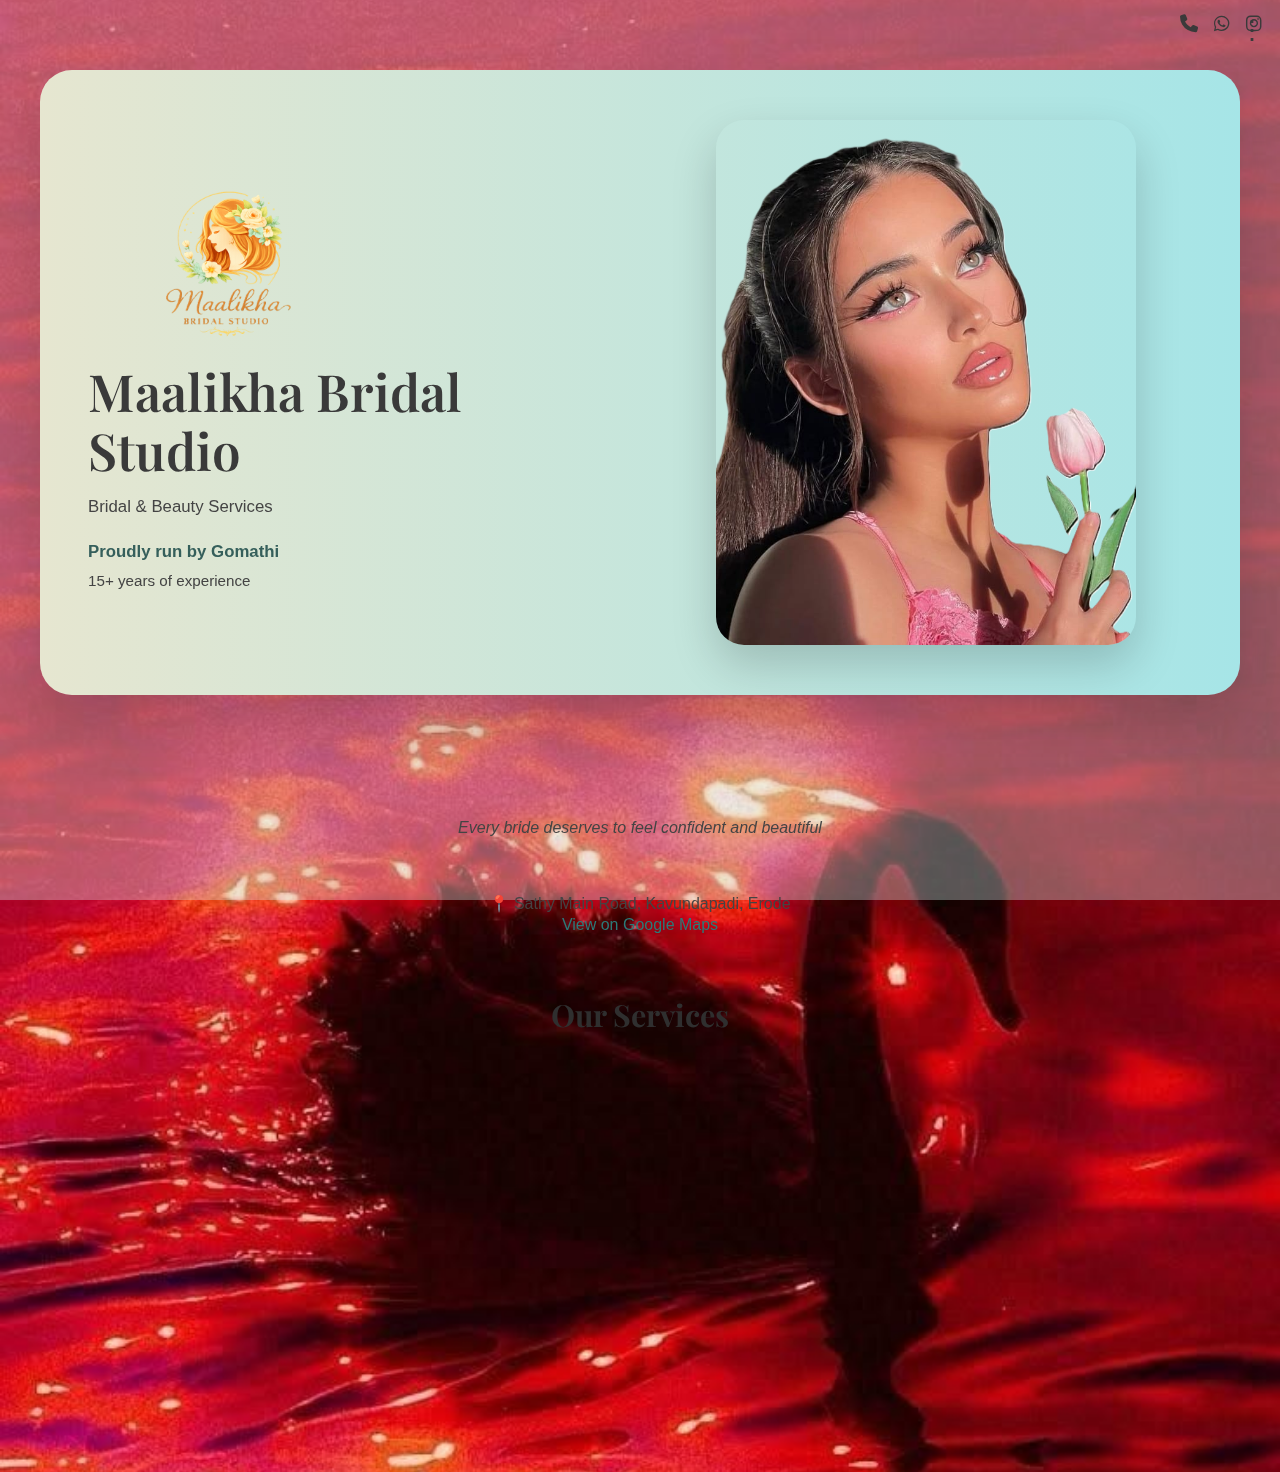
<file: index.html>
<!DOCTYPE html>
<html lang="en">
<head>
  <meta charset="UTF-8">
  <meta name="viewport" content="width=device-width, initial-scale=1.0">
  <title>Maalikha Bridal Studio</title>

  <!-- Google Fonts -->
  <link rel="preconnect" href="https://fonts.googleapis.com">
  <link rel="preconnect" href="https://fonts.gstatic.com" crossorigin>
  <link href="https://fonts.googleapis.com/css2?family=Playfair+Display:ital,wght@1,600&family=Great+Vibes&display=swap" rel="stylesheet">

  <!-- Icons -->
  <link rel="stylesheet" href="https://cdnjs.cloudflare.com/ajax/libs/font-awesome/6.5.0/css/all.min.css"/>

  <link rel="stylesheet" href="style.css">
</head>
<body>

  <!-- TOP BAR -->
  <div class="top-bar">
    <a href="tel:+919715530564"><i class="fas fa-phone"></i></a>
    <a href="https://wa.me/919715530564"><i class="fab fa-whatsapp"></i></a>
    <a href="https://www.instagram.com/maalikha_bridal_studio?utm_source=ig_web_button_share_sheet&igsh=ZDNlZDc0MzIxNw=="><i class="fab fa-instagram"></i></a>
     <div class="menu-icon" onclick="toggleMenu()">⋮</div>
  </div>

 

<div id="menu" class="menu">
  <a href="index.html">Home</a>
  <a href="about.html">About</a>
  <a href="contact.html">Contact</a>
</div>

<!-- hero section-->
  <section class="hero">
  <div class="hero-box">

    <div class="hero-left">
<div class="brand-row">
  <img src="images/logo.png" class="logo" alt="Logo">
  <h1>Maalikha Bridal Studio</h1>
</div>


      <p class="tagline">Bridal & Beauty Services</p>

      <p class="owner">Proudly run by Gomathi</p>
      <p class="experience">15+ years of experience</p>
    </div>

    <div class="hero-right">
      <img src="images/hero-woman.png" alt="Bridal Model">
    </div>

  </div>
</section>
<section class="quote-section">
  <p class="quote">
    Every bride deserves to feel confident and beautiful
  </p>
</section>
<section class="address-section">
  <p>📍 Sathy Main Road, Kavundapadi, Erode</p>
  <a href="https://maps.app.goo.gl/dPZ41K4VTPwSscxK9" target="_blank">
    View on Google Maps
  </a>
</section>
<section class="services-section">

  <h2 class="services-title">Our Services</h2>

  <div class="services-grid">


<div class="service-card" onclick="openServices()">All Parlour Services</div>
<div class="service-card protected" onclick="checkAccess()">Bridal Services 🔐</div>

<div class="service-card protected" onclick="checkAccess()">Jewellery Styling 🔐</div>
<div class="service-card"onclick="openSaree()">Saree Pre-Pleating </div>

<div class="service-card protected" onclick="checkAccess()">Hairstyles 🔐</div>
<div class="service-card" onclick="openReviews()">Reviews</div>

<div class="service-card" onclick="openGiveReviews()">Give Reviews</div>
<div class="service-card" onclick="openAppointment()">Book Appointment</div>
<script src="script.js"></script>


  </div>
</section>
</file>
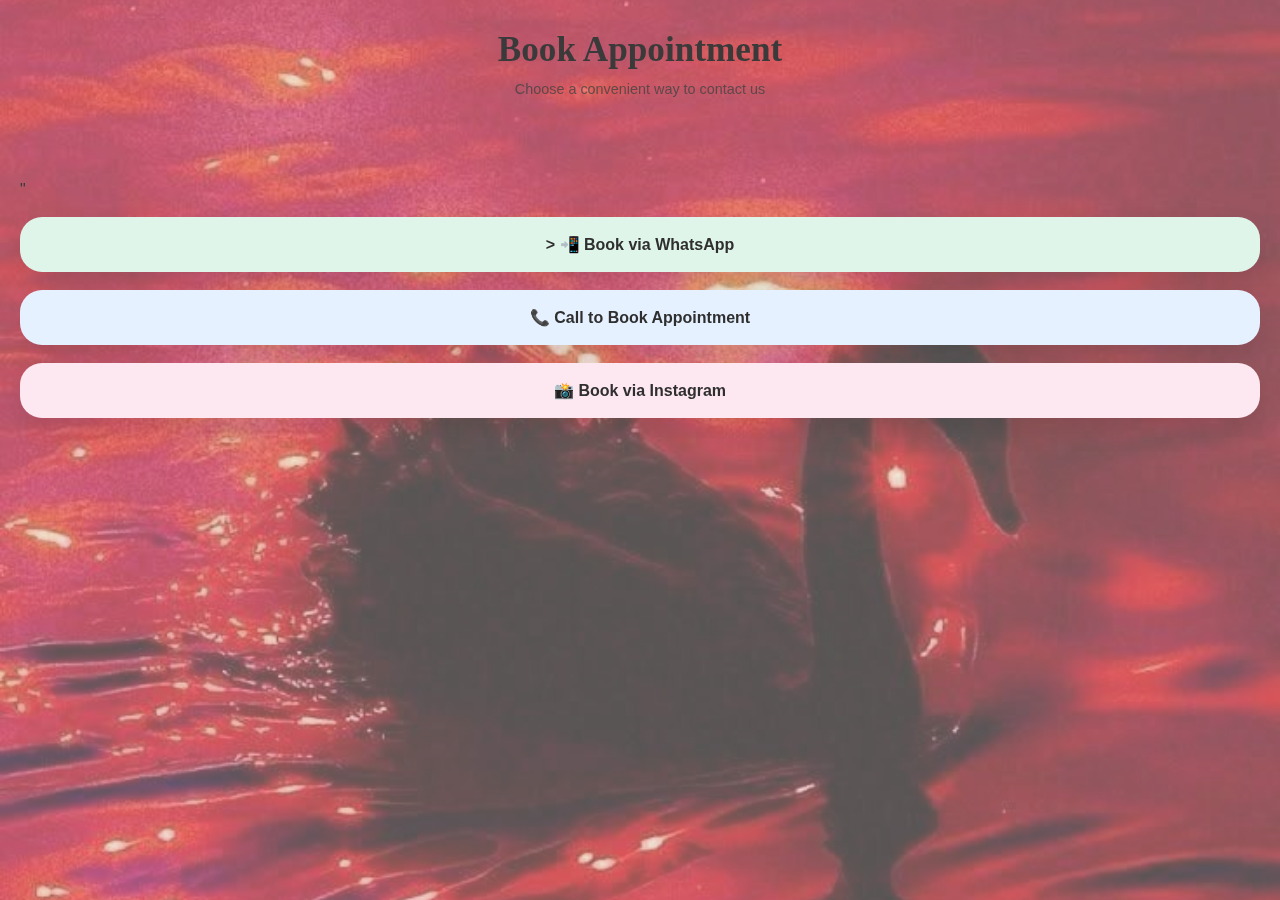
<file: appointment.html>
<!DOCTYPE html>
<html lang="en">
<head>
  <meta charset="UTF-8">
  <meta name="viewport" content="width=device-width, initial-scale=1.0">
  <title>Book Appointment – Maalikha Bridal Studio</title>

  <link rel="stylesheet" href="style.css">
</head>
<body>

  <section class="page-header">
    <h1>Book Appointment</h1>
    <p>Choose a convenient way to contact us</p>
  </section>

  <section class="appointment-options">

    "
      <a
  href="https://wa.me/919715530564?text=Hello%20Maalikha%20Bridal%20Studio%2C%0A%0AI%20would%20like%20to%20book%20an%20appointment.%0AService%3A%20%0APreferred%20Date%3A%20%0A%0AThank%20you."
  target="_blank"
  class="appointment-btn whatsapp"
>
 
    >
      📲 Book via WhatsApp
    </a>

    <a
      href="tel:+919715530564"
      class="appointment-btn call"
    >
      📞 Call to Book Appointment
    </a>

    
    <a
  href="https://www.instagram.com/maalikha_bridal_studio?utm_source=ig_web_button_share_sheet&igsh=ZDNlZDc0MzIxNw=="
  target="_blank"
  class="appointment-btn instagram"
  onclick="alert('Please DM us on Instagram with:\\n\\nHello Maalikha Bridal Studio, I would like to book an appointment 😊')"
>
  📸 Book via Instagram
</a>

  </section>

  <script src="script.js"></script>
</body>
</html>
</file>
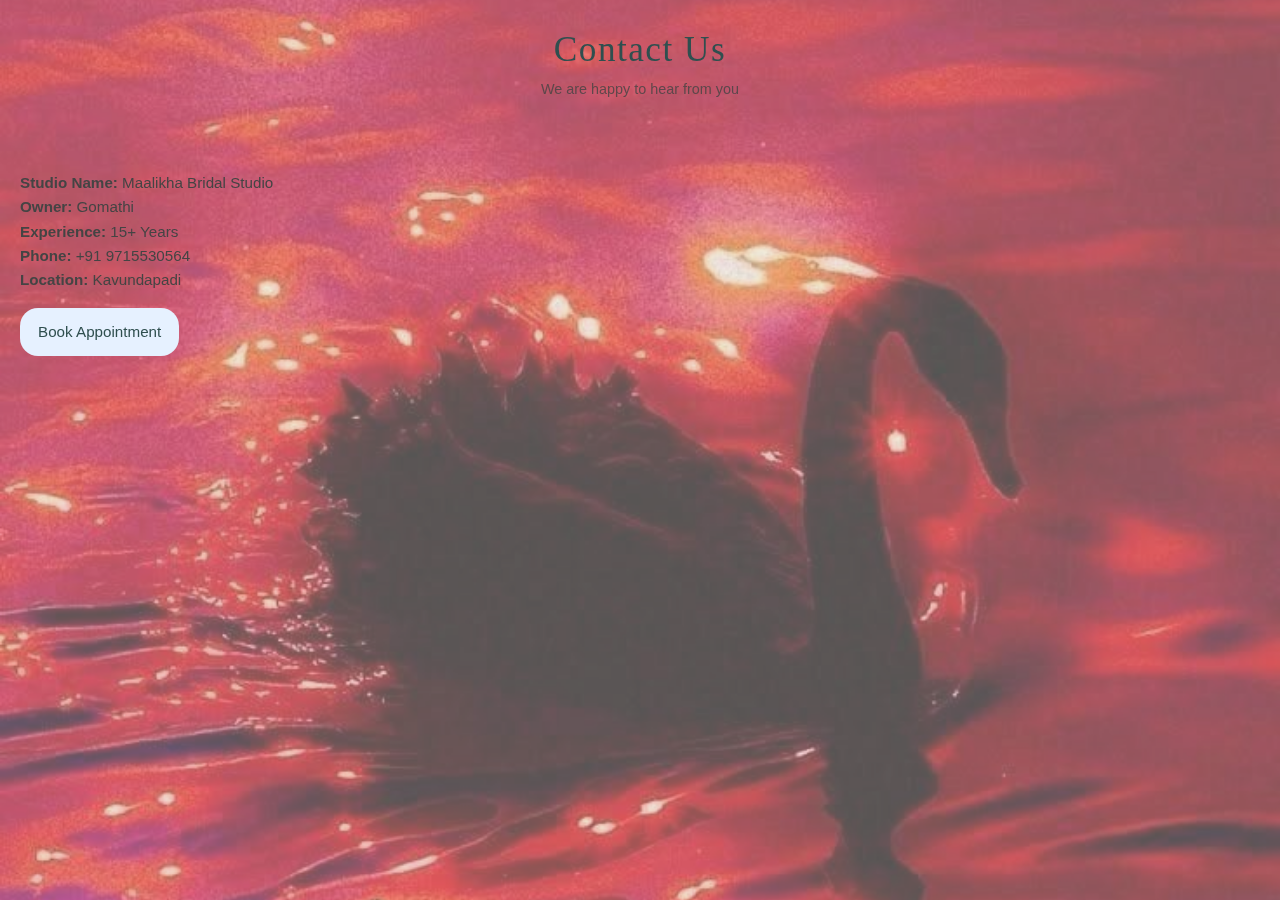
<file: contact.html>
<!DOCTYPE html>
<html lang="en">
<head>
  <meta charset="UTF-8">
  <meta name="viewport" content="width=device-width, initial-scale=1.0">
  <title>Contact – Maalikha Bridal Studio</title>

  <link rel="stylesheet" href="style.css">
</head>
<body>

  <section class="page-header">
    <h1 class="studio-name">Contact Us</h1>
    <p>We are happy to hear from you</p>
  </section>

  <section class="contact-section">
    <p><b>Studio Name:</b> Maalikha Bridal Studio</p>
    <p><b>Owner:</b> Gomathi</p>
    <p><b>Experience:</b> 15+ Years</p>

    <p><b>Phone:</b> +91 9715530564</p>
    <p><b>Location:</b> Kavundapadi</p>

    <a href="appointment.html" class="contact-btn">
      Book Appointment
    </a>
  </section>

  <script src="script.js"></script>
</body>
</html>
</file>
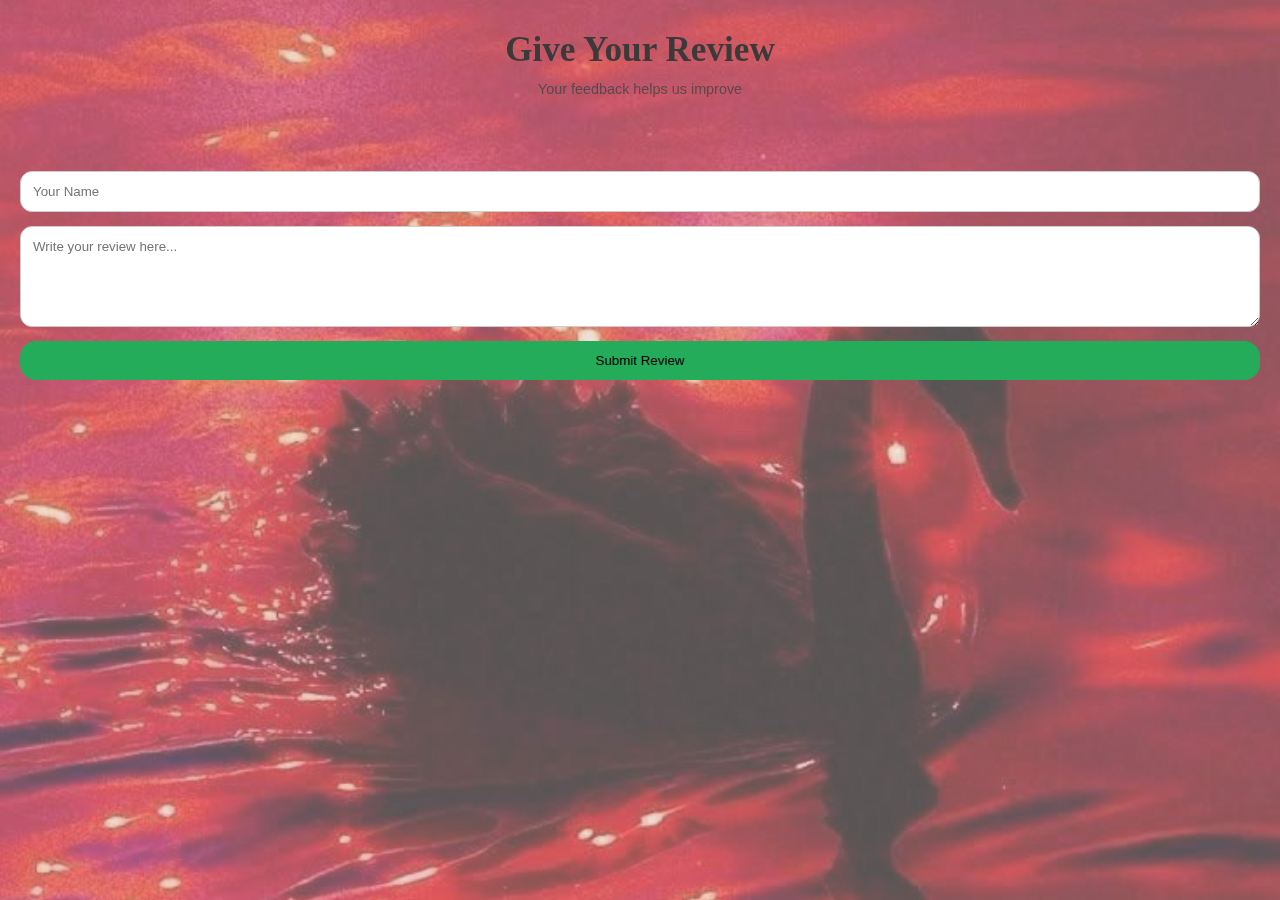
<file: give-review.html>
<!DOCTYPE html>
<html lang="en">
<head>
  <meta charset="UTF-8">
  <meta name="viewport" content="width=device-width, initial-scale=1.0">
  <title>Give Review – Maalikha Bridal Studio</title>

  <link rel="stylesheet" href="style.css">
</head>
<body>

  <section class="page-header">
    <h1>Give Your Review</h1>
    <p>Your feedback helps us improve</p>
  </section>

  <section class="review-form">

  <input type="text" id="reviewName" placeholder="Your Name" required>

  <textarea
    id="reviewText"
    placeholder="Write your review here..."
    rows="5"
    required
  ></textarea>

  <button onclick="submitReview()">Submit Review</button>

</section>


  <script src="script.js"></script>
</body>
</html>
</file>
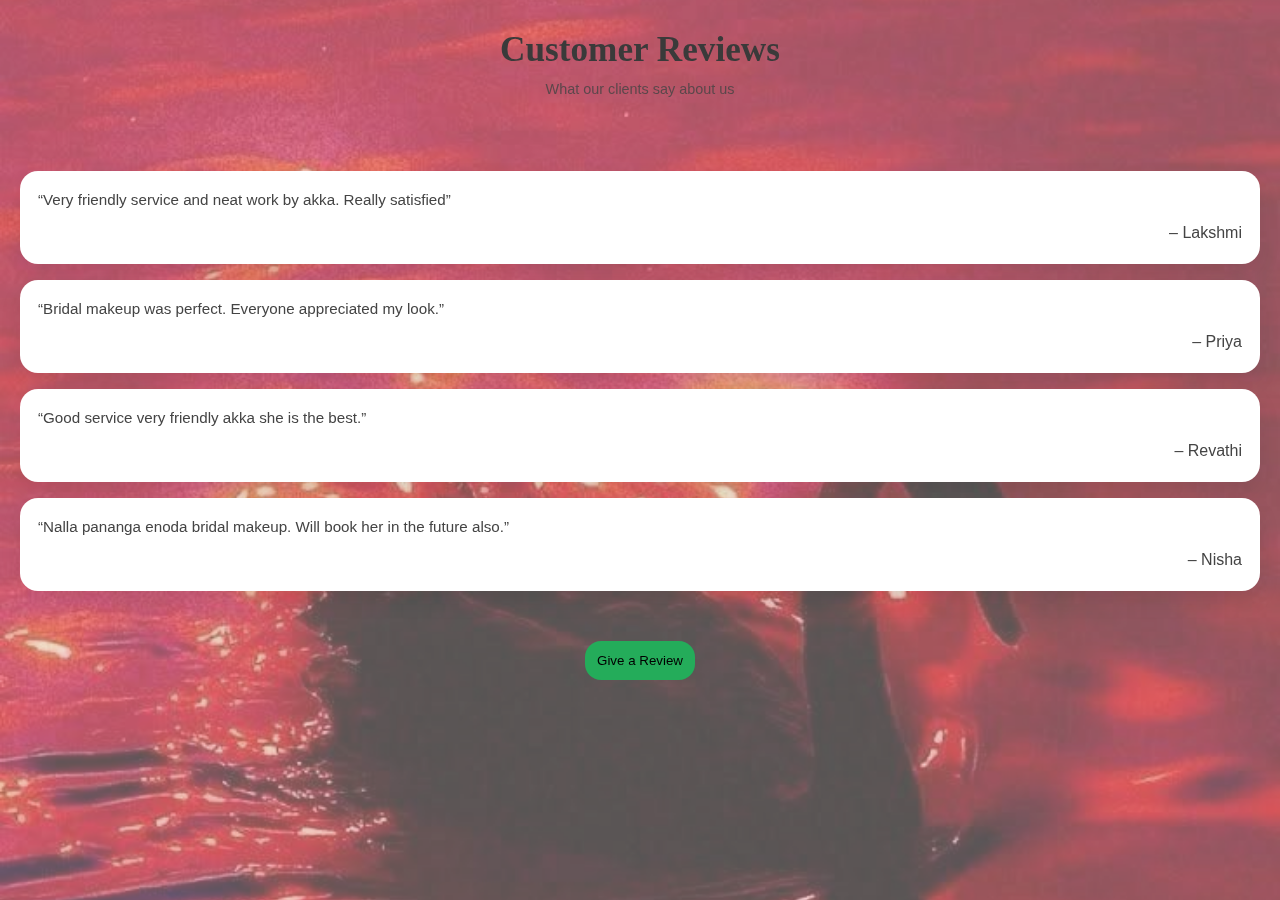
<file: reviews.html>
<!DOCTYPE html>
<html lang="en">
<head>
  <meta charset="UTF-8">
  <meta name="viewport" content="width=device-width, initial-scale=1.0">
  <title>Customer Reviews – Maalikha Bridal Studio</title>

  <link rel="stylesheet" href="style.css">
</head>
<body>

  <section class="page-header">
    <h1>Customer Reviews</h1>
    <p>What our clients say about us</p>
  </section>

  <!-- REVIEWS WILL LOAD HERE -->
   
  <section class="reviews-section" id="reviewsContainer">
    <!-- JS will inject reviews -->
  </section>

  <div class="center-btn">
    <button onclick="openGiveReviews()">Give a Review</button>
  </div>
  <button
  onclick="enableAdminMode()"
  style="display:none;"
  id="adminBtn"
>
  Admin
</button>


  <script src="script.js"></script>
</body>
</html>
</file>
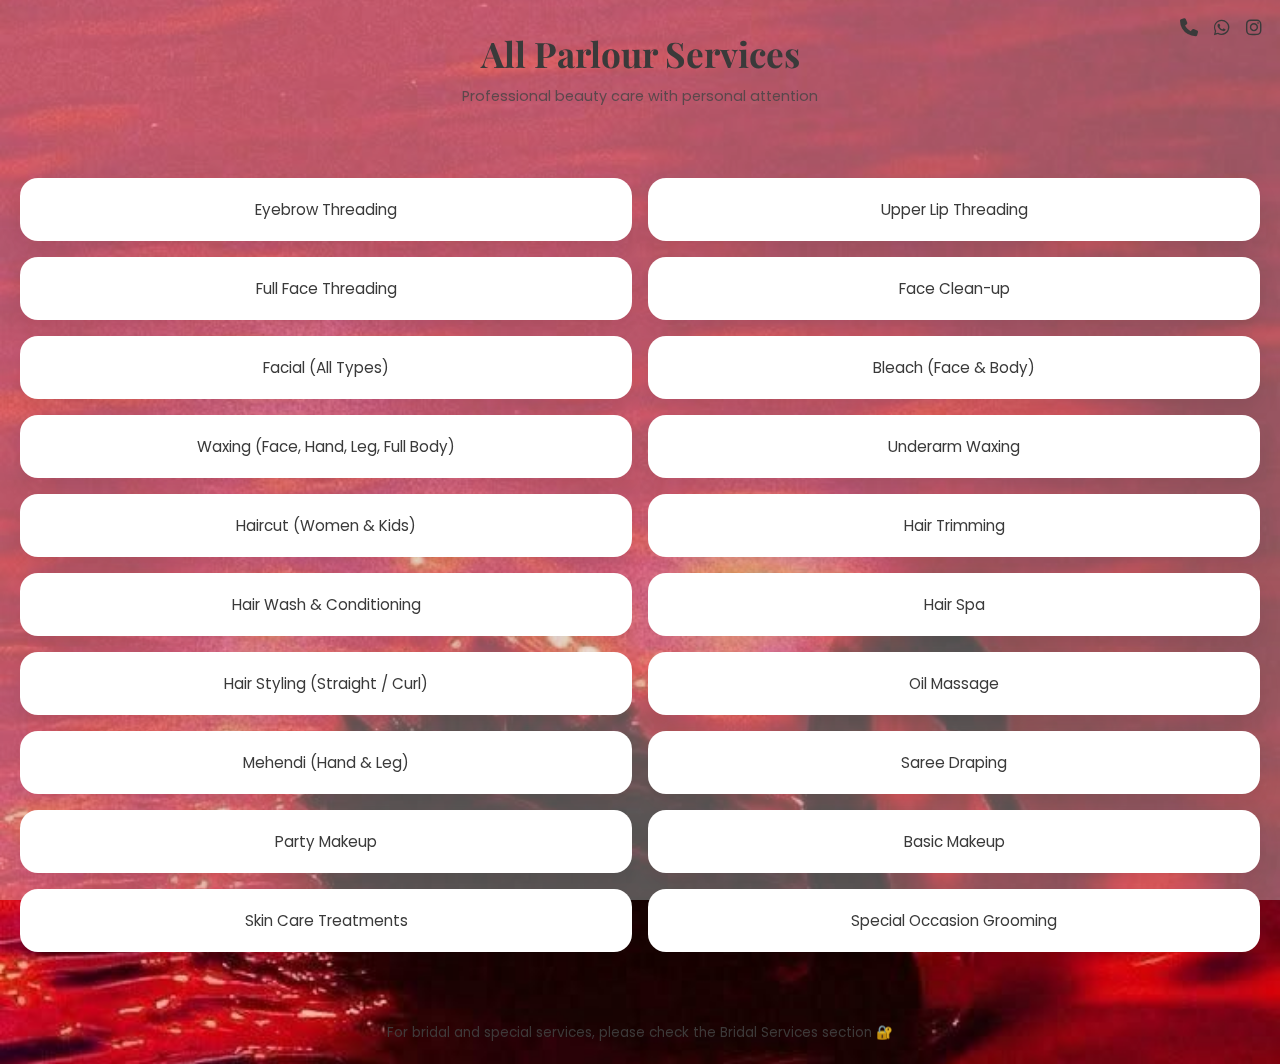
<file: services.html>
<!DOCTYPE html>
<html lang="en">
<head>
  <meta charset="UTF-8">
  <meta name="viewport" content="width=device-width, initial-scale=1.0">
  <title>Our Services – Maalikha Bridal Studio</title>

  <!-- Fonts -->
  <link rel="preconnect" href="https://fonts.googleapis.com">
  <link rel="preconnect" href="https://fonts.gstatic.com" crossorigin>
  <link href="https://fonts.googleapis.com/css2?family=Poppins:wght@300;400;500&family=Playfair+Display:wght@500&display=swap" rel="stylesheet">

  <!-- Icons -->
  <link rel="stylesheet" href="https://cdnjs.cloudflare.com/ajax/libs/font-awesome/6.5.0/css/all.min.css"/>

  <!-- SAME CSS -->
  <link rel="stylesheet" href="style.css">
</head>
<body>

  <!-- TOP BAR -->
  <div class="top-bar">
    <a href="tel:+919999999999"><i class="fas fa-phone"></i></a>
    <a href="https://wa.me/919999999999"><i class="fab fa-whatsapp"></i></a>
    <a href="#"><i class="fab fa-instagram"></i></a>
  </div>

  <!-- PAGE HEADER -->
  <section class="page-header">
    <h1>All Parlour Services</h1>
    <p>Professional beauty care with personal attention</p>
  </section>

  <!-- SERVICES LIST -->
  <section class="service-list">

  <div class="service-item">Eyebrow Threading</div>
  <div class="service-item">Upper Lip Threading</div>

  <div class="service-item">Full Face Threading</div>
  <div class="service-item">Face Clean-up</div>

  <div class="service-item">Facial (All Types)</div>
  <div class="service-item">Bleach (Face & Body)</div>

  <div class="service-item">Waxing (Face, Hand, Leg, Full Body)</div>
  <div class="service-item">Underarm Waxing</div>

  <div class="service-item">Haircut (Women & Kids)</div>
  <div class="service-item">Hair Trimming</div>

  <div class="service-item">Hair Wash & Conditioning</div>
  <div class="service-item">Hair Spa</div>

  <div class="service-item">Hair Styling (Straight / Curl)</div>
  <div class="service-item">Oil Massage</div>

  <div class="service-item">Mehendi (Hand & Leg)</div>
  <div class="service-item">Saree Draping</div>

  <div class="service-item">Party Makeup</div>
  <div class="service-item">Basic Makeup</div>

  <div class="service-item">Skin Care Treatments</div>
  <div class="service-item">Special Occasion Grooming</div>

</section>


  </section>

  <!-- NOTE -->
  <p class="service-note">
    For bridal and special services, please check the Bridal Services section 🔐
  </p>

  <script src="script.js"></script>
</body>
</html>
</file>
<file: style.css>
:root {
  --sky-blue: #1e999b;
  --soft-green: #24ac5a;
  --peach: #d56d56;
  --lavender: #8561f1;
  --pink: #fa6aca;
  --text-dark: #3A3A3A;
  --white: #FFFFFF;
  --cream: #FFFDF9;
}

* {
  margin: 0;
  padding: 0;
  box-sizing: border-box;
}
/* ===============================
   BACKGROUND IMAGE LAYER
   =============================== */

body {
  position: relative;
  background-size: cover;
  background-position: center;
  background-repeat: no-repeat;
  transition: background-image 1.2s ease-in-out;
}

/* SOFT OVERLAY */
body::before {
  content: "";
  position: fixed;
  inset: 0;
  background: rgba(215, 241, 241, 0.35); /* beachy tint */
  z-index: -1;
}

/* BACKGROUND SLIDESHOW BASE */
body {
  font-family: "Poppins", sans-serif;
  margin: 0;
  color: #3a3a3a;

  background-size: cover;
  background-position: center;
  background-repeat: no-repeat;

  transition: background-image 1.2s ease-in-out;
  position: relative;
}

/* soft overlay so text is readable */
body::before {
  content: "";
  position: fixed;
  inset: 0;
  background: rgba(215, 241, 241, 0.35);
  z-index: -1;
}

.studio-name {
  font-family: "Great Vibes", cursive;
  font-size: 2.6rem;
  font-weight: 400;
  letter-spacing: 1.5px;
  color: #2f4f4f;
  margin-bottom: 8px;
}



/* TOP BAR */
.top-bar {
  position: absolute;
  top: 14px;
  right: 18px;
  display: flex;
  gap: 16px;
  font-size: 18px;
  z-index: 10;
}

.top-bar a {
  color: var(--text-dark);
}


.menu-icon {
  position: fixed;
  top: 15px;
  right: 15px;
  font-size: 26px;
  cursor: pointer;
  z-index: 2000;
  user-select: none;
}

.menu {
  position: fixed;
  top: 50px;
  right: 15px;
  background: #ffffff;
  border-radius: 12px;
  box-shadow: 0 8px 20px rgba(0, 0, 0, 0.2);
  display: none;
  z-index: 2000;
}

.menu a {
  display: block;
  padding: 12px 16px;
  text-decoration: none;
  color: #333;
  font-size: 0.95rem;
}

.menu a:hover {
  background: #f2f2f2;
}




/* HERO */
.hero {
  min-height: 85vh;
  display: flex;
  align-items: center;
  justify-content: center;
  padding: 24px;
}

.hero-box {
  background: linear-gradient(
    to right,
    rgb(230, 230, 208),
    rgb(166, 229, 231)
  );
  border-radius: 32px;
  padding: 50px 48px;
  max-width: 1200px;
  width: 100%;
  min-height: 420px;
  display: flex;
  align-items: center;
  justify-content: space-between;
  gap: 40px;
  box-shadow: 0 25px 60px rgba(0,0,0,0.15);
}


/* LEFT */
.hero-left {
  flex: 1;
}
.logo {
  width: 280px;      
  height: auto;
  margin-right: 2px;
}



.hero-left h1 {
  font-family: "Playfair Display", serif;
  font-size: 3.2rem;
  font-weight: 600;
  line-height: 1.15;
  margin-bottom: 14px;
}

.tagline {
  font-size: 1.05rem;
}

.owner {
  margin-top: 18px;
  font-size: 1.05rem;
  font-weight: 600;
  color: #355f5b;
}

.experience {
  font-size: 0.95rem;
  margin-top: 4px;
}

/* RIGHT */
.hero-right {
  flex: 1;
  display: flex;
  justify-content: center;
}

.hero-right img {
  width: 100%;
  max-width: 420px;
  border-radius: 28px;
  box-shadow: 0 20px 45px rgba(0,0,0,0.18);
}

/* QUOTE */
/* FORCE SECTIONS TO STACK VERTICALLY */

.quote-section,
.address-section,
.services-section {
  width: 100%;
  display: block;
}

/* QUOTE */
.quote-section {
  margin-top: 30px;
  text-align: center;
}

.quote {
  font-style: italic;
  padding: 20px;
}

/* ADDRESS */
.address-section {
  text-align: center;
  margin-bottom: 30px;
}

.address-section a {
  color: #2b7a78;
  text-decoration: none;
  font-weight: 500;
}

/* SERVICES */
.services-section {
  padding: 40px 20px;
}

/* ADDRESS */
.address {
  text-align: center;
  font-size: 0.9rem;
  padding-bottom: 24px;
}

.address a {
  color: #2b7a78;
  text-decoration: none;
}

/* MOBILE */
@media (max-width: 768px) {
  .hero-box {
    flex-direction: column;
    text-align: center;
    padding: 36px 24px;
    min-height: auto;
  }

  .hero-left h1 {
    font-size: 2.3rem;
  }

  .hero-right img {
    max-width: 300px;
    margin-top: 24px;
  }
}
/* ===============================
   SERVICES SECTION
   =============================== */

.services-section {
  padding: 30px 20px 40px;
}

.services-title {
  text-align: center;
  font-family: "Playfair Display", serif;
  font-size: 1.9rem;
  margin-bottom: 22px;
  color: #2f2f2f;
}

/* GRID */
.services-grid {
  display: grid;
  grid-template-columns: repeat(2, 1fr);
  gap: 18px;
}

/* CARD */
.service-card {
  background: var(--white);
  padding: 26px 18px;
  border-radius: 22px;
  text-align: center;
  font-weight: 500;
  font-size: 0.95rem;
  box-shadow: 0 12px 28px rgba(0,0,0,0.08);
  cursor: pointer;
  transition: transform 0.25s ease, box-shadow 0.25s ease;
}

/* HOVER */
.service-card:hover {
  transform: translateY(-4px);
  box-shadow: 0 16px 35px rgba(0,0,0,0.12);
}

/* PROTECTED */
.service-card.protected {
  border: 2px dashed var(--soft-green);
  background: linear-gradient(
    to bottom right,
    var(--white),
    var(--cream)
  );
}
/* ===============================
   SERVICES SECTION
   =============================== */

.services-section {
  padding: 30px 20px 40px;
}

.services-title {
  text-align: center;
  font-family: "Playfair Display", serif;
  font-size: 1.9rem;
  margin-bottom: 22px;
  color: #2f2f2f;
}

/* GRID */
.services-grid {
  display: grid;
  grid-template-columns: repeat(2, 1fr);
  gap: 18px;
}

/* CARD */
.service-card {
  background: rgba(255,255,255,0.85);
  backdrop-filter: blur(4px);
  border-radius: 18px;
  transition: transform 0.25s ease, box-shadow 0.25s ease;
}

.service-card:hover {
  transform: translateY(-4px);
  box-shadow: 0 14px 30px rgba(0,0,0,0.12);
}

/* SCROLL ANIMATION */
.fade {
  opacity: 0;
  transform: translateY(20px);
  transition: all 0.6s ease;
}

.fade.show {
  opacity: 1;
  transform: translateY(0);
}
/* ===============================
   SERVICES PAGE
   =============================== */

.page-header {
  text-align: center;
  padding: 40px 20px 20px;
}

.page-header h1 {
  font-family: "Playfair Display", serif;
  font-size: 2.2rem;
  margin-bottom: 8px;
}

.page-header p {
  font-size: 0.95rem;
  opacity: 0.8;
}

/* SERVICE LIST */
.service-list {
  padding: 20px;
  display: grid;
  grid-template-columns: repeat(2, 1fr);
  gap: 16px;
}

.service-item {
  background: var(--white);
  padding: 20px;
  border-radius: 18px;
  text-align: center;
  font-size: 0.95rem;
  box-shadow: 0 10px 22px rgba(0,0,0,0.08);
}

/* NOTE */
.service-note {
  text-align: center;
  font-size: 0.85rem;
  padding: 20px;
  opacity: 0.85;
}

/* MOBILE */
@media (max-width: 600px) {
  .service-list {
    grid-template-columns: 1fr;
  }
}
/* ===============================
   REVIEWS
   =============================== */

.reviews-section {
  padding: 20px;
  display: grid;
  gap: 16px;
}

.review-card {
  background: var(--white);
  padding: 18px;
  border-radius: 18px;
  box-shadow: 0 10px 22px rgba(0,0,0,0.08);
}

.review-text {
  font-size: 0.95rem;
  line-height: 1.4;
}

.review-name {
  margin-top: 10px;
  font-weight: 500;
  text-align: right;
}

/* REVIEW FORM */
.review-form {
  padding: 20px;
  display: flex;
  flex-direction: column;
  gap: 14px;
}

.review-form input,
.review-form textarea {
  padding: 12px;
  border-radius: 12px;
  border: 1px solid #ccc;
  font-family: inherit;
}

.review-form button,
.center-btn button {
  padding: 12px;
  border-radius: 16px;
  border: none;
  background: var(--soft-green);
  font-weight: 500;
  cursor: pointer;
}

.center-btn {
  text-align: center;
  margin: 20px;
}
/* ===============================
   APPOINTMENT OPTIONS
   =============================== */

.appointment-options {
  padding: 30px 20px;
  display: flex;
  flex-direction: column;
  gap: 18px;
}

.appointment-btn {
  padding: 18px;
  border-radius: 22px;
  text-align: center;
  font-size: 1rem;
  font-weight: 600;
  text-decoration: none;
  color: #2f2f2f;
  box-shadow: 0 12px 26px rgba(0,0,0,0.1);
}

.appointment-btn.whatsapp {
  background: #dff5ea;
}

.appointment-btn.call {
  background: #e6f1ff;
}

.appointment-btn.instagram {
  background: #fde7f0;
}
.about-section,
.contact-section {
  padding: 20px;
  line-height: 1.6;
  font-size: 0.95rem;
}

.contact-btn {
  display: inline-block;
  margin-top: 15px;
  padding: 12px 18px;
  background: #e6f1ff;
  border-radius: 18px;
  text-decoration: none;
  font-weight: 500;
  color: #2f4f4f;
}
button,
.appointment-btn {
  transition: all 0.25s ease;
}

button:hover,
.appointment-btn:hover {
  transform: translateY(-2px);
  box-shadow: 0 10px 20px rgba(0,0,0,0.15);
}

button:active,
.appointment-btn:active {
  transform: scale(0.97);
}
section {
  margin-bottom: 30px;
}

.page-header {
  padding: 30px 20px 20px;
  text-align: center;
}

.page-header p {
  font-size: 0.9rem;
  opacity: 0.8;
}
h1, h2 {
  font-family: "Playfair Display", serif;
}

p {
  line-height: 1.6;
  color: #444;
}
</file>
